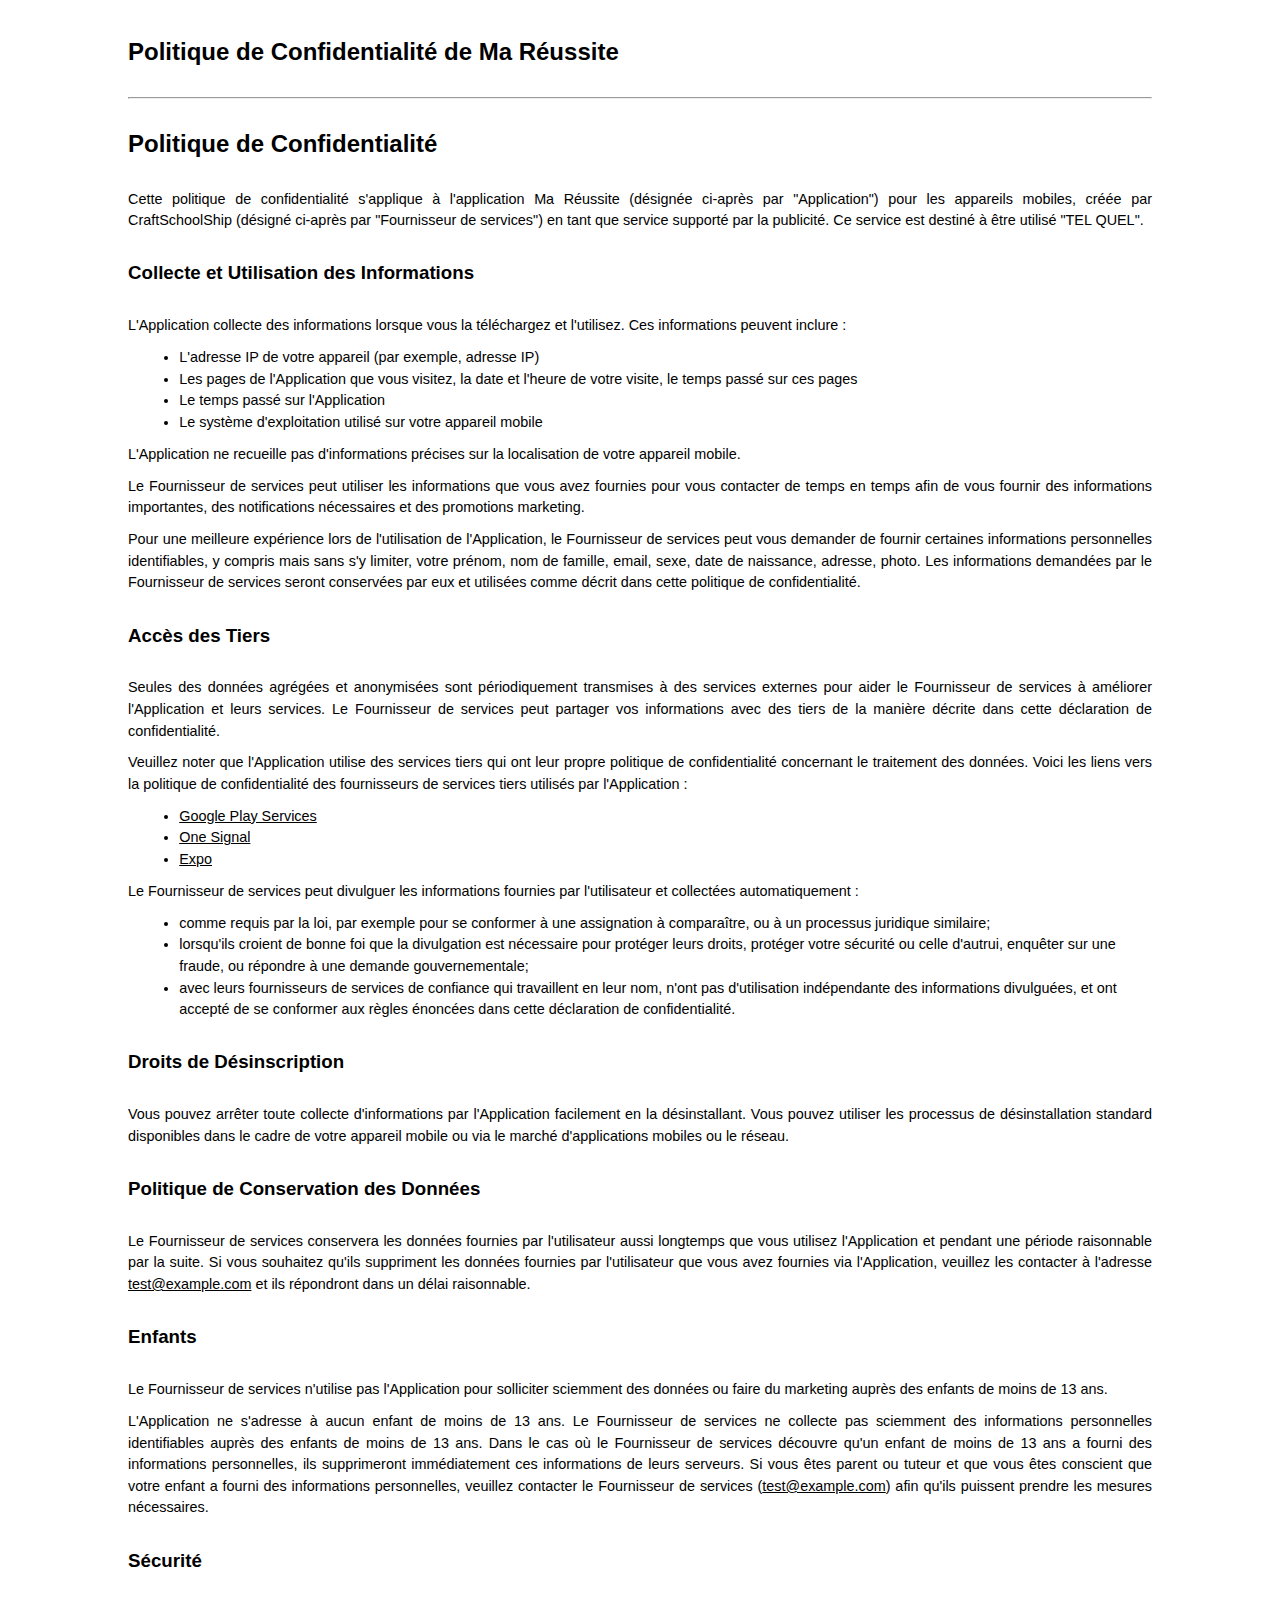
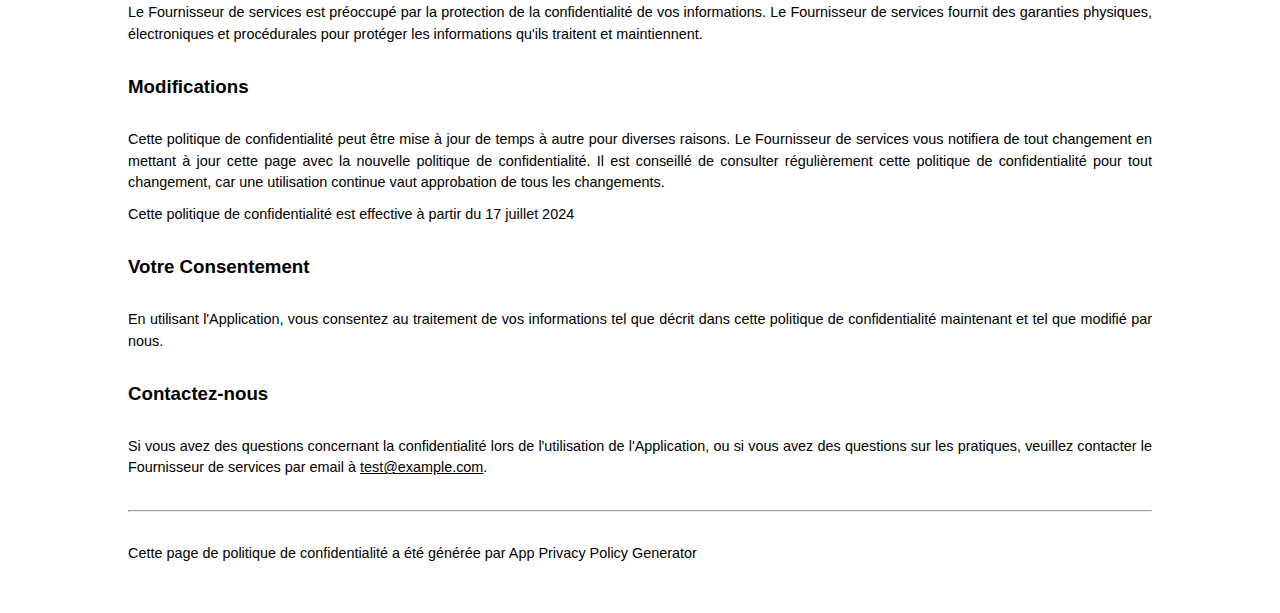
<file: index.html>
<!DOCTYPE html>
<html lang="fr">
  <head>
    <meta charset="utf-8" />
    <meta name="viewport" content="width=device-width" />
    <style>
      * {
        font-family: "Helvetica";
        margin: 0;
        padding: 0;
        box-sizing: border-box;
      }

      .container {
        width: 80%;
        margin: auto;
        padding-top: 3%;
        padding-bottom: 3%;
      }

      hr {
        margin-bottom: 3%;
        margin-top: 3%;
      }

      .text-container {
        margin: 3% 0;
      }

      p,
      ul,
      a {
        line-height: 1.5;
        margin-bottom: 1%;
        font-size: .9rem;
      }

      p {
        text-align: justify;
      }

      ul {
        margin-left: 5%;
      }

      a {
        text-decoration: none;
        color: inherit;
      }
    </style>
    <title>Politique de Confidentialité de Ma Réussite</title>
  </head>

  <body class="container">
    <h2>Politique de Confidentialité de Ma Réussite</h2>
    <hr />
    <h2>Politique de Confidentialité</h2>
    <div class="text-container">
      <p>
        Cette politique de confidentialité s'applique à l'application Ma
        Réussite (désignée ci-après par "Application") pour les appareils
        mobiles, créée par CraftSchoolShip (désigné ci-après par "Fournisseur de
        services") en tant que service supporté par la publicité. Ce service est
        destiné à être utilisé "TEL QUEL".
      </p>
    </div>
    <h3>Collecte et Utilisation des Informations</h3>
    <div class="text-container">
      <p>
        L'Application collecte des informations lorsque vous la téléchargez et
        l'utilisez. Ces informations peuvent inclure :
      </p>
      <ul>
        <li>L'adresse IP de votre appareil (par exemple, adresse IP)</li>
        <li>
          Les pages de l'Application que vous visitez, la date et l'heure de
          votre visite, le temps passé sur ces pages
        </li>
        <li>Le temps passé sur l'Application</li>
        <li>Le système d'exploitation utilisé sur votre appareil mobile</li>
      </ul>

      <p>
        L'Application ne recueille pas d'informations précises sur la
        localisation de votre appareil mobile.
      </p>
      <p>
        Le Fournisseur de services peut utiliser les informations que vous avez
        fournies pour vous contacter de temps en temps afin de vous fournir des
        informations importantes, des notifications nécessaires et des
        promotions marketing.
      </p>

      <p>
        Pour une meilleure expérience lors de l'utilisation de l'Application, le
        Fournisseur de services peut vous demander de fournir certaines
        informations personnelles identifiables, y compris mais sans s'y
        limiter, votre prénom, nom de famille, email, sexe, date de naissance,
        adresse, photo. Les informations demandées par le Fournisseur de
        services seront conservées par eux et utilisées comme décrit dans cette
        politique de confidentialité.
      </p>
    </div>
    <h3>Accès des Tiers</h3>
    <div class="text-container">
      <p>
        Seules des données agrégées et anonymisées sont périodiquement
        transmises à des services externes pour aider le Fournisseur de services
        à améliorer l'Application et leurs services. Le Fournisseur de services
        peut partager vos informations avec des tiers de la manière décrite dans
        cette déclaration de confidentialité.
      </p>
      <p>
        Veuillez noter que l'Application utilise des services tiers qui ont leur
        propre politique de confidentialité concernant le traitement des
        données. Voici les liens vers la politique de confidentialité des
        fournisseurs de services tiers utilisés par l'Application :
      </p>
      <ul>
        <li>
          <a
            href="https://www.google.com/policies/privacy/"
            target="_blank"
            rel="noopener noreferrer"
            ><u>Google Play Services</u></i
          ></a>
        </li>
        <li>
          <a
            href="https://onesignal.com/privacy_policy"
            target="_blank"
            rel="noopener noreferrer"
            ><u>One Signal</u></i
          ></a>
        </li>
        <li>
          <a
            href="https://expo.io/privacy"
            target="_blank"
            rel="noopener noreferrer"
            ><u>Expo</u></i
          ></a>
        </li>
      </ul>
      <p>
        Le Fournisseur de services peut divulguer les informations fournies par
        l'utilisateur et collectées automatiquement :
      </p>
      <ul>
        <li>
          comme requis par la loi, par exemple pour se conformer à une
          assignation à comparaître, ou à un processus juridique similaire;
        </li>
        <li>
          lorsqu'ils croient de bonne foi que la divulgation est nécessaire pour
          protéger leurs droits, protéger votre sécurité ou celle d'autrui,
          enquêter sur une fraude, ou répondre à une demande gouvernementale;
        </li>
        <li>
          avec leurs fournisseurs de services de confiance qui travaillent en
          leur nom, n'ont pas d'utilisation indépendante des informations
          divulguées, et ont accepté de se conformer aux règles énoncées dans
          cette déclaration de confidentialité.
        </li>
      </ul>
    </div>
    <h3>Droits de Désinscription</h3>
    <div class="text-container">
      <p>
        Vous pouvez arrêter toute collecte d'informations par l'Application
        facilement en la désinstallant. Vous pouvez utiliser les processus de
        désinstallation standard disponibles dans le cadre de votre appareil
        mobile ou via le marché d'applications mobiles ou le réseau.
      </p>
    </div>
    <h3>Politique de Conservation des Données</h3>
    <div class="text-container">
      <p>
        Le Fournisseur de services conservera les données fournies par
        l'utilisateur aussi longtemps que vous utilisez l'Application et pendant
        une période raisonnable par la suite. Si vous souhaitez qu'ils
        suppriment les données fournies par l'utilisateur que vous avez fournies
        via l'Application, veuillez les contacter à l'adresse
        <a href="mailto:test@example.com"
          ><u>test@example.com</u></a
        >
        et ils répondront dans un délai raisonnable.
      </p>
    </div>
    <h3>Enfants</h3>
    <div class="text-container">
      <p>
        Le Fournisseur de services n'utilise pas l'Application pour solliciter
        sciemment des données ou faire du marketing auprès des enfants de moins
        de 13 ans.
      </p>
      <p>
        L'Application ne s'adresse à aucun enfant de moins de 13 ans. Le
        Fournisseur de services ne collecte pas sciemment des informations
        personnelles identifiables auprès des enfants de moins de 13 ans. Dans
        le cas où le Fournisseur de services découvre qu'un enfant de moins de
        13 ans a fourni des informations personnelles, ils supprimeront
        immédiatement ces informations de leurs serveurs. Si vous êtes parent ou
        tuteur et que vous êtes conscient que votre enfant a fourni des
        informations personnelles, veuillez contacter le Fournisseur de services
        (<a href="mailto:test@example.com"
          ><u>test@example.com</u></a
        >) afin qu'ils puissent prendre les mesures nécessaires.
      </p>
    </div>
    <h3>Sécurité</h3>
    <div class="text-container">
      <p>
        Le Fournisseur de services est préoccupé par la protection de la
        confidentialité de vos informations. Le Fournisseur de services fournit
        des garanties physiques, électroniques et procédurales pour protéger les
        informations qu'ils traitent et maintiennent.
      </p>
    </div>
    <h3>Modifications</h3>
    <div class="text-container">
      <p>
        Cette politique de confidentialité peut être mise à jour de temps à
        autre pour diverses raisons. Le Fournisseur de services vous notifiera
        de tout changement en mettant à jour cette page avec la nouvelle
        politique de confidentialité. Il est conseillé de consulter
        régulièrement cette politique de confidentialité pour tout changement,
        car une utilisation continue vaut approbation de tous les changements.
      </p>
      <p>
        Cette politique de confidentialité est effective à partir du <span id="policy-version">17 juillet 
        2024</span>
      </p>
    </div>
    <h3>Votre Consentement</h3>
    <div class="text-container">
      <p>
        En utilisant l'Application, vous consentez au traitement de vos
        informations tel que décrit dans cette politique de confidentialité
        maintenant et tel que modifié par nous.
      </p>
    </div>
    <h3>Contactez-nous</h3>
    <div class="text-container">
      <p>
        Si vous avez des questions concernant la confidentialité lors de
        l'utilisation de l'Application, ou si vous avez des questions sur les
        pratiques, veuillez contacter le Fournisseur de services par email à
        <a href="mailto:test@example.com"
          ><u>test@example.com</u></a
        >.
      </p>
    </div>
    <hr />
    <p>
      Cette page de politique de confidentialité a été générée par
      <a
        href="https://app-privacy-policy-generator.nisrulz.com/"
        target="_blank"
        rel="noopener noreferrer"
        >App Privacy Policy Generator</a
      >
    </p>
  <script>
    document.addEventListener("DOMContentLoaded", function() {
      var policyVersion = document.getElementById("policy-version").textContent;
      if (window.ReactNativeWebView) {
        window.ReactNativeWebView.postMessage(policyVersion);
      } else {
        console.log("WebView bridge is not available.");
      }
    });
  </script>
  </body>
</html>
</file>
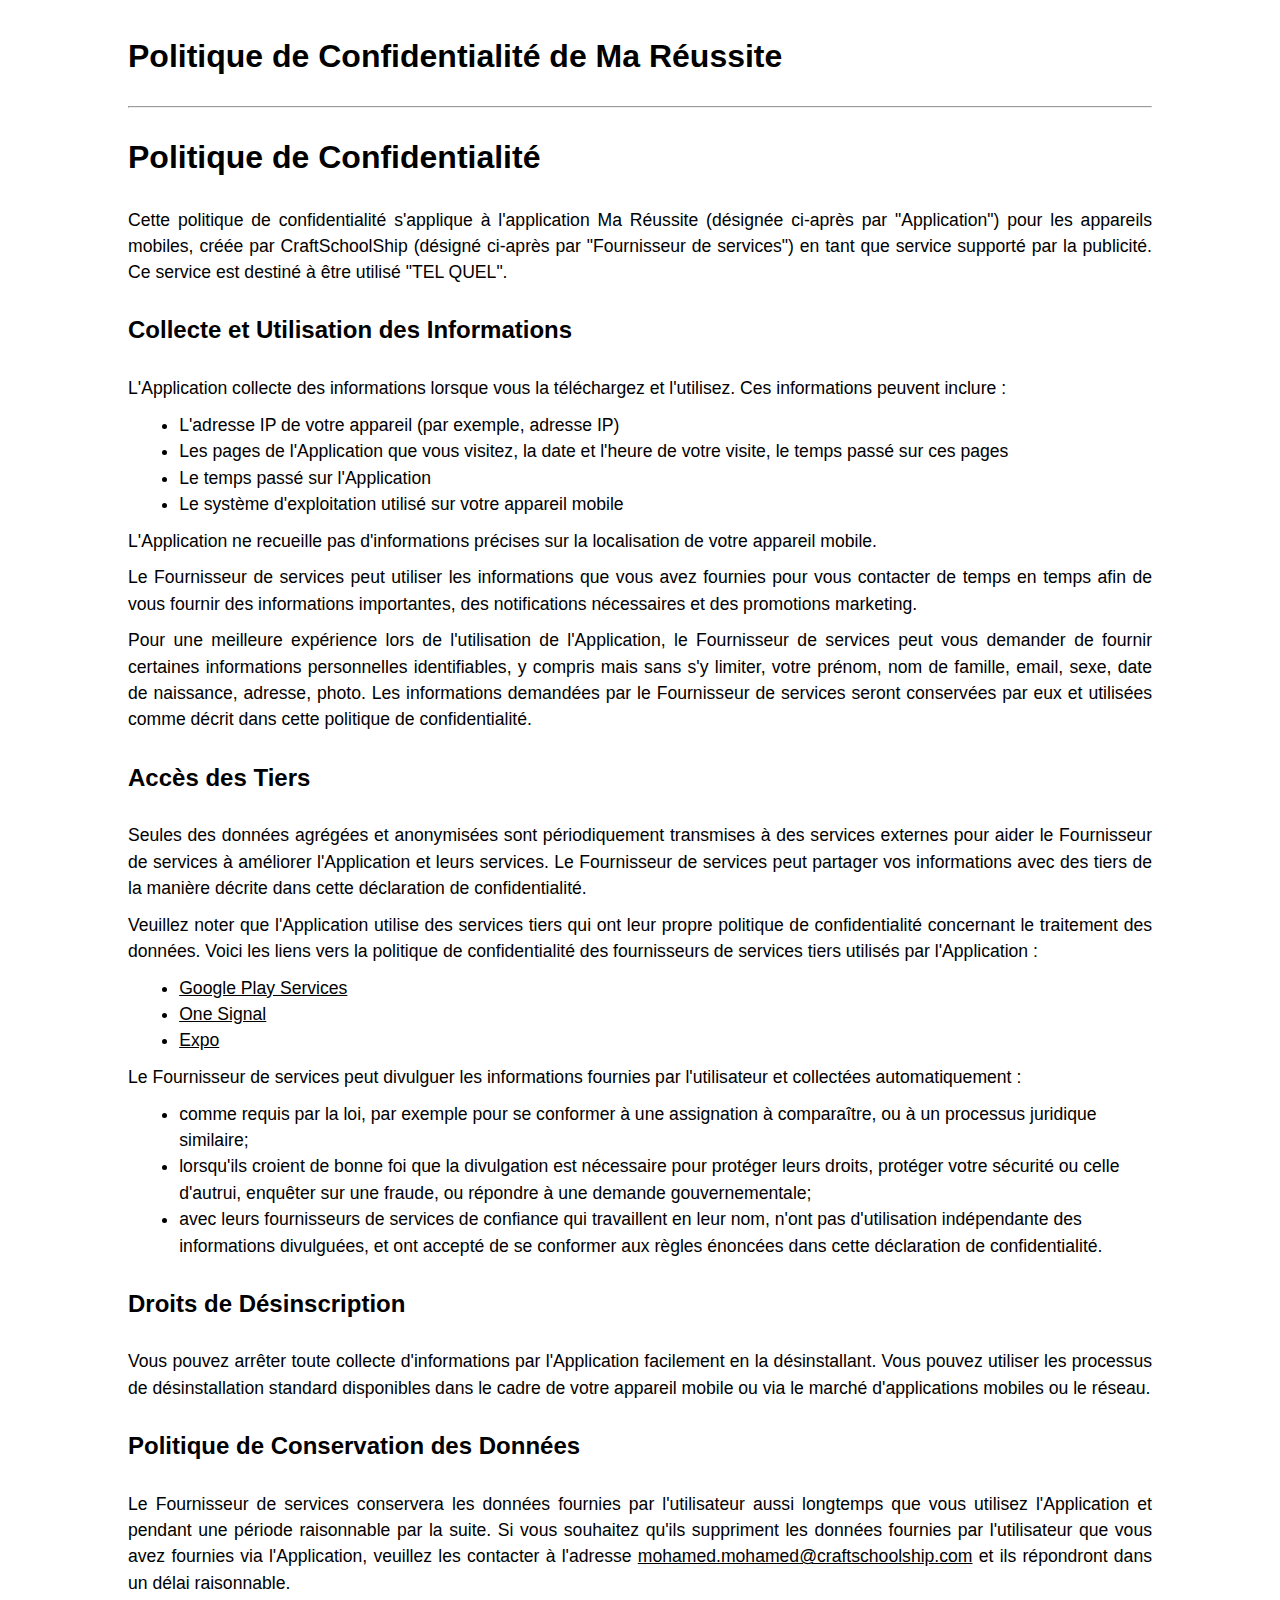
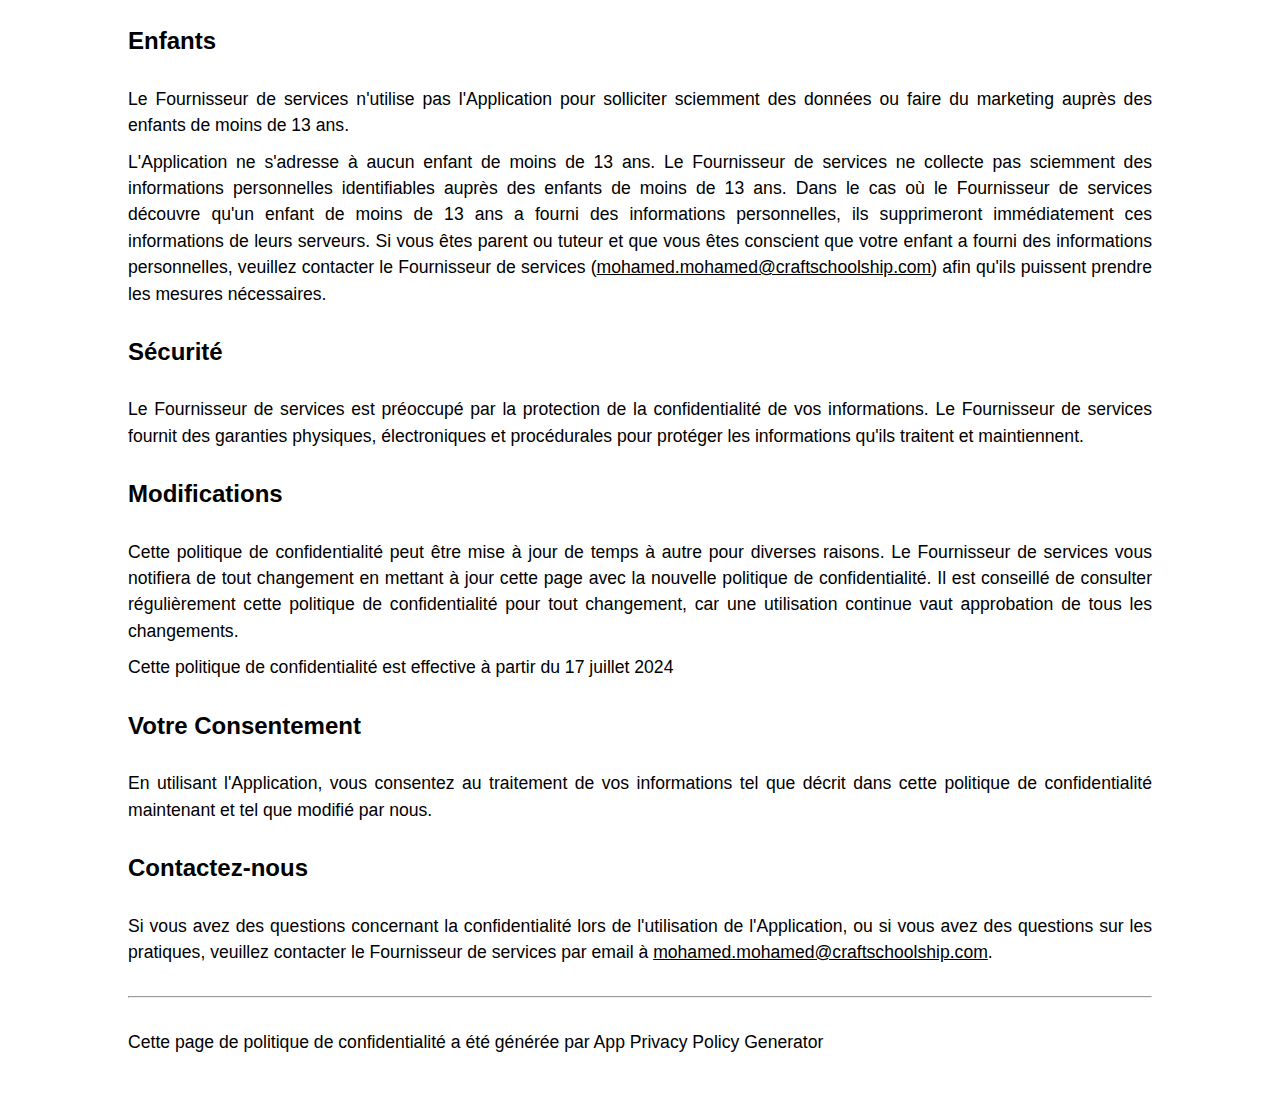
<file: privacy.html>
<!DOCTYPE html>
<html lang="fr">
  <head>
    <meta charset="utf-8" />
    <meta name="viewport" content="width=device-width" />
    <style>
      * {
        font-family: "Arial";
        margin: 0;
        padding: 0;
        box-sizing: border-box;
      }

      .container {
        width: 80%;
        margin: auto;
        padding-top: 3%;
        padding-bottom: 3%;
      }

      hr {
        margin-bottom: 3%;
        margin-top: 3%;
      }

      .text-container {
        margin: 3% 0;
      }

      p,
      ul,
      a {
        line-height: 1.5;
        margin-bottom: 1%;
        font-size: 1.1rem;
      }

      p {
        text-align: justify;
      }

      ul {
        margin-left: 5%;
      }

      a {
        text-decoration: none;
        color: inherit;
      }

      i.fa {
        font-size: 0.8rem;
      }
    </style>
    <title>Politique de Confidentialité de Ma Réussite</title>
  </head>

  <body class="container">
    <h1>Politique de Confidentialité de Ma Réussite</h1>
    <hr />
    <h1>Politique de Confidentialité</h1>
    <div class="text-container">
      <p>
        Cette politique de confidentialité s'applique à l'application Ma
        Réussite (désignée ci-après par "Application") pour les appareils
        mobiles, créée par CraftSchoolShip (désigné ci-après par "Fournisseur de
        services") en tant que service supporté par la publicité. Ce service est
        destiné à être utilisé "TEL QUEL".
      </p>
    </div>
    <h2>Collecte et Utilisation des Informations</h2>
    <div class="text-container">
      <p>
        L'Application collecte des informations lorsque vous la téléchargez et
        l'utilisez. Ces informations peuvent inclure :
      </p>
      <ul>
        <li>L'adresse IP de votre appareil (par exemple, adresse IP)</li>
        <li>
          Les pages de l'Application que vous visitez, la date et l'heure de
          votre visite, le temps passé sur ces pages
        </li>
        <li>Le temps passé sur l'Application</li>
        <li>Le système d'exploitation utilisé sur votre appareil mobile</li>
      </ul>

      <p>
        L'Application ne recueille pas d'informations précises sur la
        localisation de votre appareil mobile.
      </p>
      <p>
        Le Fournisseur de services peut utiliser les informations que vous avez
        fournies pour vous contacter de temps en temps afin de vous fournir des
        informations importantes, des notifications nécessaires et des
        promotions marketing.
      </p>

      <p>
        Pour une meilleure expérience lors de l'utilisation de l'Application, le
        Fournisseur de services peut vous demander de fournir certaines
        informations personnelles identifiables, y compris mais sans s'y
        limiter, votre prénom, nom de famille, email, sexe, date de naissance,
        adresse, photo. Les informations demandées par le Fournisseur de
        services seront conservées par eux et utilisées comme décrit dans cette
        politique de confidentialité.
      </p>
    </div>
    <h2>Accès des Tiers</h2>
    <div class="text-container">
      <p>
        Seules des données agrégées et anonymisées sont périodiquement
        transmises à des services externes pour aider le Fournisseur de services
        à améliorer l'Application et leurs services. Le Fournisseur de services
        peut partager vos informations avec des tiers de la manière décrite dans
        cette déclaration de confidentialité.
      </p>
      <p>
        Veuillez noter que l'Application utilise des services tiers qui ont leur
        propre politique de confidentialité concernant le traitement des
        données. Voici les liens vers la politique de confidentialité des
        fournisseurs de services tiers utilisés par l'Application :
      </p>
      <ul>
        <li>
          <a
            href="https://www.google.com/policies/privacy/"
            target="_blank"
            rel="noopener noreferrer"
            ><u>Google Play Services</u></i
          ></a>
        </li>
        <li>
          <a
            href="https://onesignal.com/privacy_policy"
            target="_blank"
            rel="noopener noreferrer"
            ><u>One Signal</u></i
          ></a>
        </li>
        <li>
          <a
            href="https://expo.io/privacy"
            target="_blank"
            rel="noopener noreferrer"
            ><u>Expo</u></i
          ></a>
        </li>
      </ul>
      <p>
        Le Fournisseur de services peut divulguer les informations fournies par
        l'utilisateur et collectées automatiquement :
      </p>
      <ul>
        <li>
          comme requis par la loi, par exemple pour se conformer à une
          assignation à comparaître, ou à un processus juridique similaire;
        </li>
        <li>
          lorsqu'ils croient de bonne foi que la divulgation est nécessaire pour
          protéger leurs droits, protéger votre sécurité ou celle d'autrui,
          enquêter sur une fraude, ou répondre à une demande gouvernementale;
        </li>
        <li>
          avec leurs fournisseurs de services de confiance qui travaillent en
          leur nom, n'ont pas d'utilisation indépendante des informations
          divulguées, et ont accepté de se conformer aux règles énoncées dans
          cette déclaration de confidentialité.
        </li>
      </ul>
    </div>
    <h2>Droits de Désinscription</h2>
    <div class="text-container">
      <p>
        Vous pouvez arrêter toute collecte d'informations par l'Application
        facilement en la désinstallant. Vous pouvez utiliser les processus de
        désinstallation standard disponibles dans le cadre de votre appareil
        mobile ou via le marché d'applications mobiles ou le réseau.
      </p>
    </div>
    <h2>Politique de Conservation des Données</h2>
    <div class="text-container">
      <p>
        Le Fournisseur de services conservera les données fournies par
        l'utilisateur aussi longtemps que vous utilisez l'Application et pendant
        une période raisonnable par la suite. Si vous souhaitez qu'ils
        suppriment les données fournies par l'utilisateur que vous avez fournies
        via l'Application, veuillez les contacter à l'adresse
        <a href="mailto:mohamed.mohamed@craftschoolship.com"
          ><u>mohamed.mohamed@craftschoolship.com</u></a
        >
        et ils répondront dans un délai raisonnable.
      </p>
    </div>
    <h2>Enfants</h2>
    <div class="text-container">
      <p>
        Le Fournisseur de services n'utilise pas l'Application pour solliciter
        sciemment des données ou faire du marketing auprès des enfants de moins
        de 13 ans.
      </p>
      <p>
        L'Application ne s'adresse à aucun enfant de moins de 13 ans. Le
        Fournisseur de services ne collecte pas sciemment des informations
        personnelles identifiables auprès des enfants de moins de 13 ans. Dans
        le cas où le Fournisseur de services découvre qu'un enfant de moins de
        13 ans a fourni des informations personnelles, ils supprimeront
        immédiatement ces informations de leurs serveurs. Si vous êtes parent ou
        tuteur et que vous êtes conscient que votre enfant a fourni des
        informations personnelles, veuillez contacter le Fournisseur de services
        (<a href="mailto:mohamed.mohamed@craftschoolship.com"
          ><u>mohamed.mohamed@craftschoolship.com</u></a
        >) afin qu'ils puissent prendre les mesures nécessaires.
      </p>
    </div>
    <h2>Sécurité</h2>
    <div class="text-container">
      <p>
        Le Fournisseur de services est préoccupé par la protection de la
        confidentialité de vos informations. Le Fournisseur de services fournit
        des garanties physiques, électroniques et procédurales pour protéger les
        informations qu'ils traitent et maintiennent.
      </p>
    </div>
    <h2>Modifications</h2>
    <div class="text-container">
      <p>
        Cette politique de confidentialité peut être mise à jour de temps à
        autre pour diverses raisons. Le Fournisseur de services vous notifiera
        de tout changement en mettant à jour cette page avec la nouvelle
        politique de confidentialité. Il est conseillé de consulter
        régulièrement cette politique de confidentialité pour tout changement,
        car une utilisation continue vaut approbation de tous les changements.
      </p>
      <p>
        Cette politique de confidentialité est effective à partir du 17 juillet
        2024
      </p>
    </div>
    <h2>Votre Consentement</h2>
    <div class="text-container">
      <p>
        En utilisant l'Application, vous consentez au traitement de vos
        informations tel que décrit dans cette politique de confidentialité
        maintenant et tel que modifié par nous.
      </p>
    </div>
    <h2>Contactez-nous</h2>
    <div class="text-container">
      <p>
        Si vous avez des questions concernant la confidentialité lors de
        l'utilisation de l'Application, ou si vous avez des questions sur les
        pratiques, veuillez contacter le Fournisseur de services par email à
        <a href="mailto:mohamed.mohamed@craftschoolship.com"
          ><u>mohamed.mohamed@craftschoolship.com</u></a
        >.
      </p>
    </div>
    <hr />
    <p>
      Cette page de politique de confidentialité a été générée par
      <a
        href="https://app-privacy-policy-generator.nisrulz.com/"
        target="_blank"
        rel="noopener noreferrer"
        >App Privacy Policy Generator</a
      >
    </p>
  </body>
</html>
</file>
